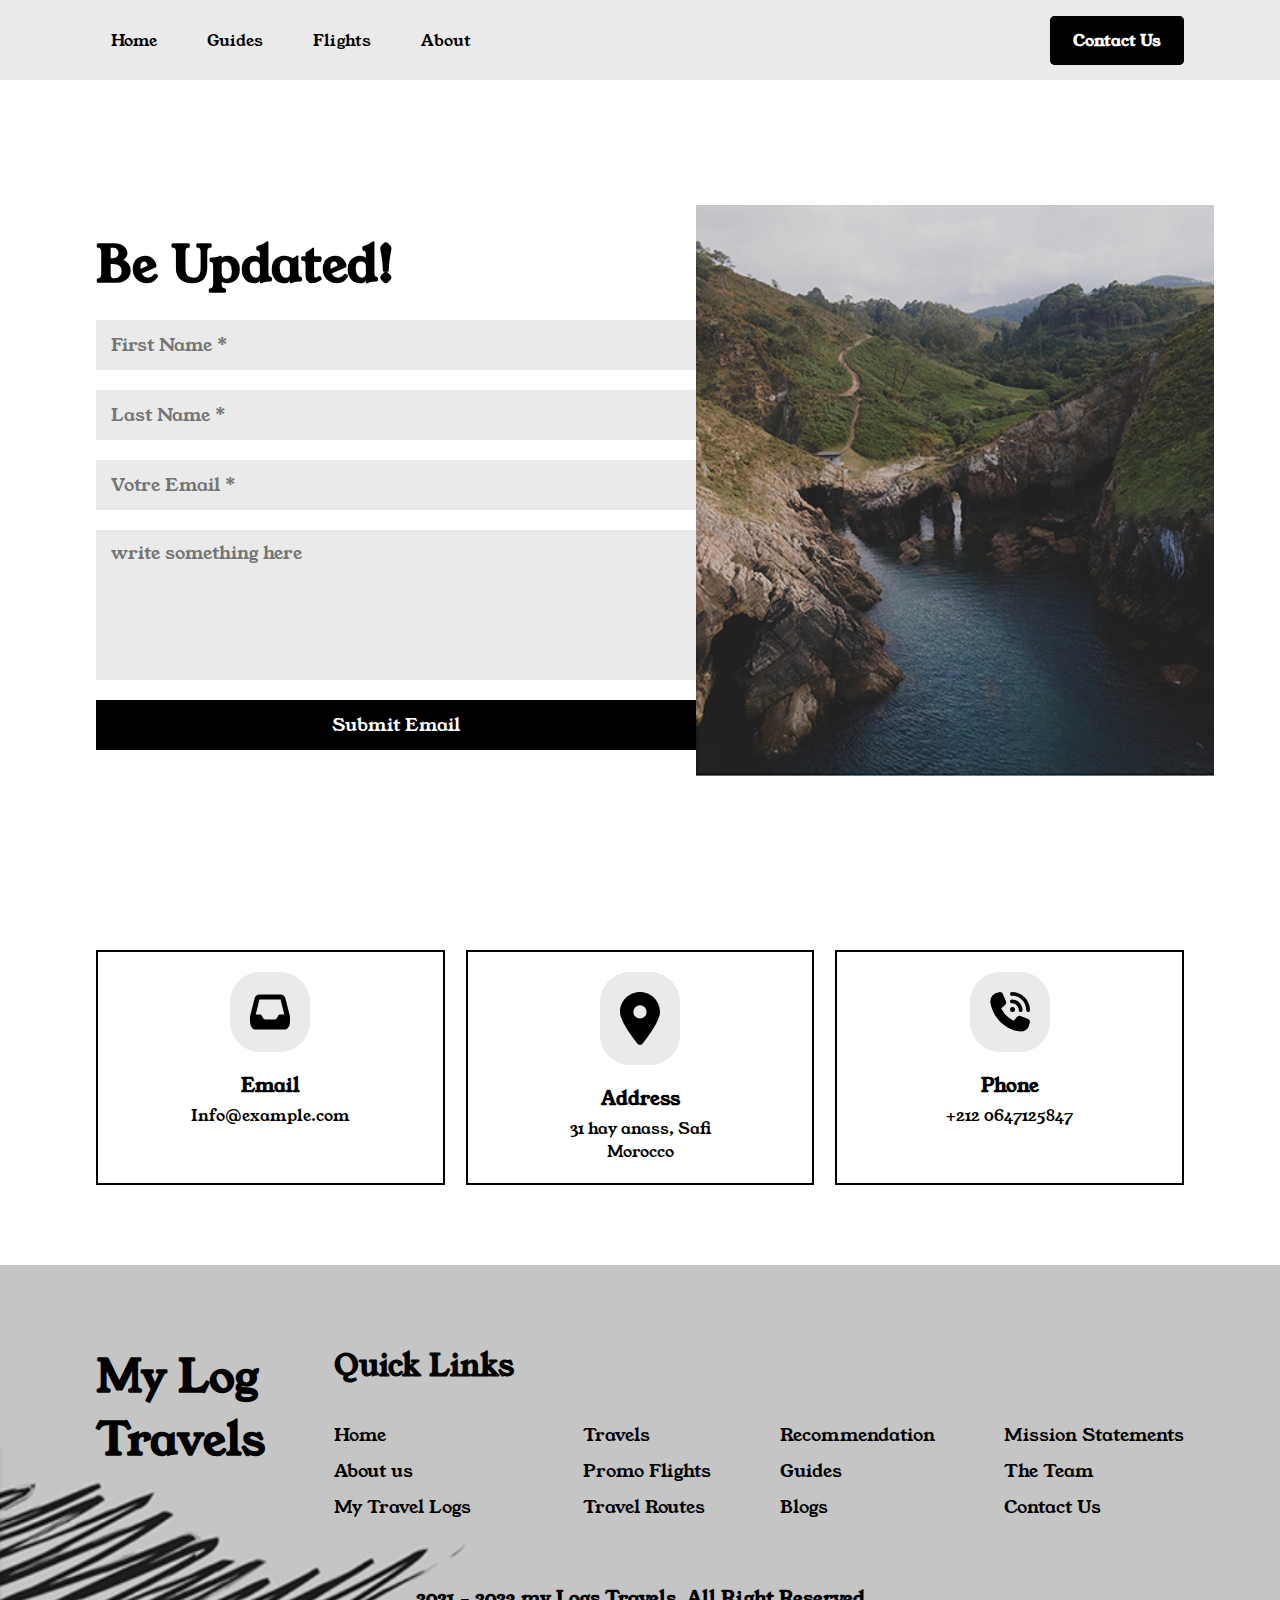
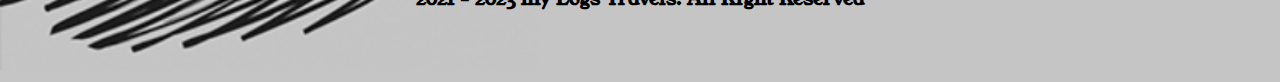
<file: Assets/Html/Contact-us.html>
<!DOCTYPE html>
<html lang="en">
<head>
    <meta charset="UTF-8">
    <meta name="viewport" content="width=device-width, initial-scale=1.0">
    
    <!-- GOOGLE FONTS -->
    <link rel="preconnect" href="https://fonts.googleapis.com">
    <link rel="preconnect" href="https://fonts.gstatic.com" crossorigin>
    <link href="https://fonts.googleapis.com/css2?family=Young+Serif&display=swap" rel="stylesheet">

    <!-- CSS LINK -->
    <link rel="stylesheet" href="../Css/C-reapeat.css">
    <link rel="stylesheet" href="../Css/Contact-us.css">

    <title>Contact Us Page</title>
</head>
<body>
    
    <!-- START HEADER SECTION -->
    <header>
        <div class="container d-flex">

            <div class="links">
                <ul>
                    <li><a href="../../index.html">Home</a></li>
                    <li><a href="Guides.html">Guides</a></li>
                    <li><a href="Flights.html">Flights</a></li>
                    <li><a href="About-us.html">About</a></li>
                </ul>
            </div>

            <div class="contact">
                <a href="Contact-us.html" class="sp-btn-reverse">Contact Us</a>
            </div>
        </div>
    </header>
    <!-- END HEADER SECTION -->

    <!-- START HERO SECTION -->
    <section id="contact-hero">
        <div class="container d-flex">
            
            <div class="my-form">
                <form action="https://formsubmit.co/t-amiine@proton.me" method="POST">

                    <input type="hidden" name="_subject" value="New submission Form Your Travel Agency !">

                    <h1>Be Updated!</h1>
                    <div><input type="text" name="First-Name" placeholder="First Name *" required maxlength="20"></div>
                    <div><input type="text" name="Last-Name" placeholder="Last Name *" required maxlength="20"></div>
                    <div><input type="email" name="email" placeholder="Votre Email *" required ></div>
                    <div class="m-area"><textarea name="Message" placeholder="write something here" required maxlength="200"></textarea></div>
    
                    <input type="hidden" name="_next" value="https://t-amiine.github.io/My-2-Brief/Assets/Html/Thank-you.html">

                    <button type="submit">Submit Email</button>
                </form>
            </div>

            <img src="../Img/Others/contact-hero.png" alt="">
        </div>
    </section>
    <!-- END HERO SECTION -->

    
    <!-- START CONTACT INFORMATION SECTION -->
    <section id="contact-information">
        <div class="container d-flex">
            
            <div class="cnt-information">
                <img src="../Img/Contact Icons/Email.svg" alt="">
                <h3>Email</h3>
                <p>Info@example.com</p>
            </div>

            <div class="cnt-information">
                <img src="../Img/Contact Icons/Location.svg" alt="">
                <h3>Address</h3>
                <p>31 hay anass, Safi <br> Morocco</p>
            </div>

            <div class="cnt-information">
                <img src="../Img/Contact Icons/Phone.svg" alt="">
                <h3>Phone</h3>
                <p>+212 0647125847</p>
            </div>

        </div>
    </section>
    <!-- END CONTACT INFORMATION SECTION -->


    <!-- START FOOTER SECTION -->
    <footer>
        <div class="container d-flex first-f">

            <div>
                <h1>My Log <br> Travels</h1>
            </div>

            <div class="dl-flex">
                <h2>Quick Links</h2>
                <a href="../../index.html">Home</a>
                <a href="About-us.html">About us</a>
                <a href="">My Travel Logs</a>
            </div>

            <div class="dl-flex">
                <a href="">Travels</a>
                <a href="">Promo Flights</a>
                <a href="">Travel Routes</a>
            </div>

            <div class="dl-flex">
                <a href="">Recommendation</a>
                <a href="Guides.html">Guides</a>
                <a href="">Blogs</a>
            </div>

            <div class="dl-flex">
                <a href="">Mission Statements</a>
                <a href="">The Team</a>
                <a href="Contact-us.html">Contact Us</a>
            </div>
        </div>

        <!-- SECOND PART OF THE FOOTER -->
        <div class="last-f">
            <div class="container">
                <h3 style="text-align: center; padding: 10px 0 70px  0;">2021 - 2023 my Logs Travels. All Right Reserved</h3>
            </div>
        </div>

    </footer>
    <!-- END FOOTER SECTION -->
</body>
</html>
</file>
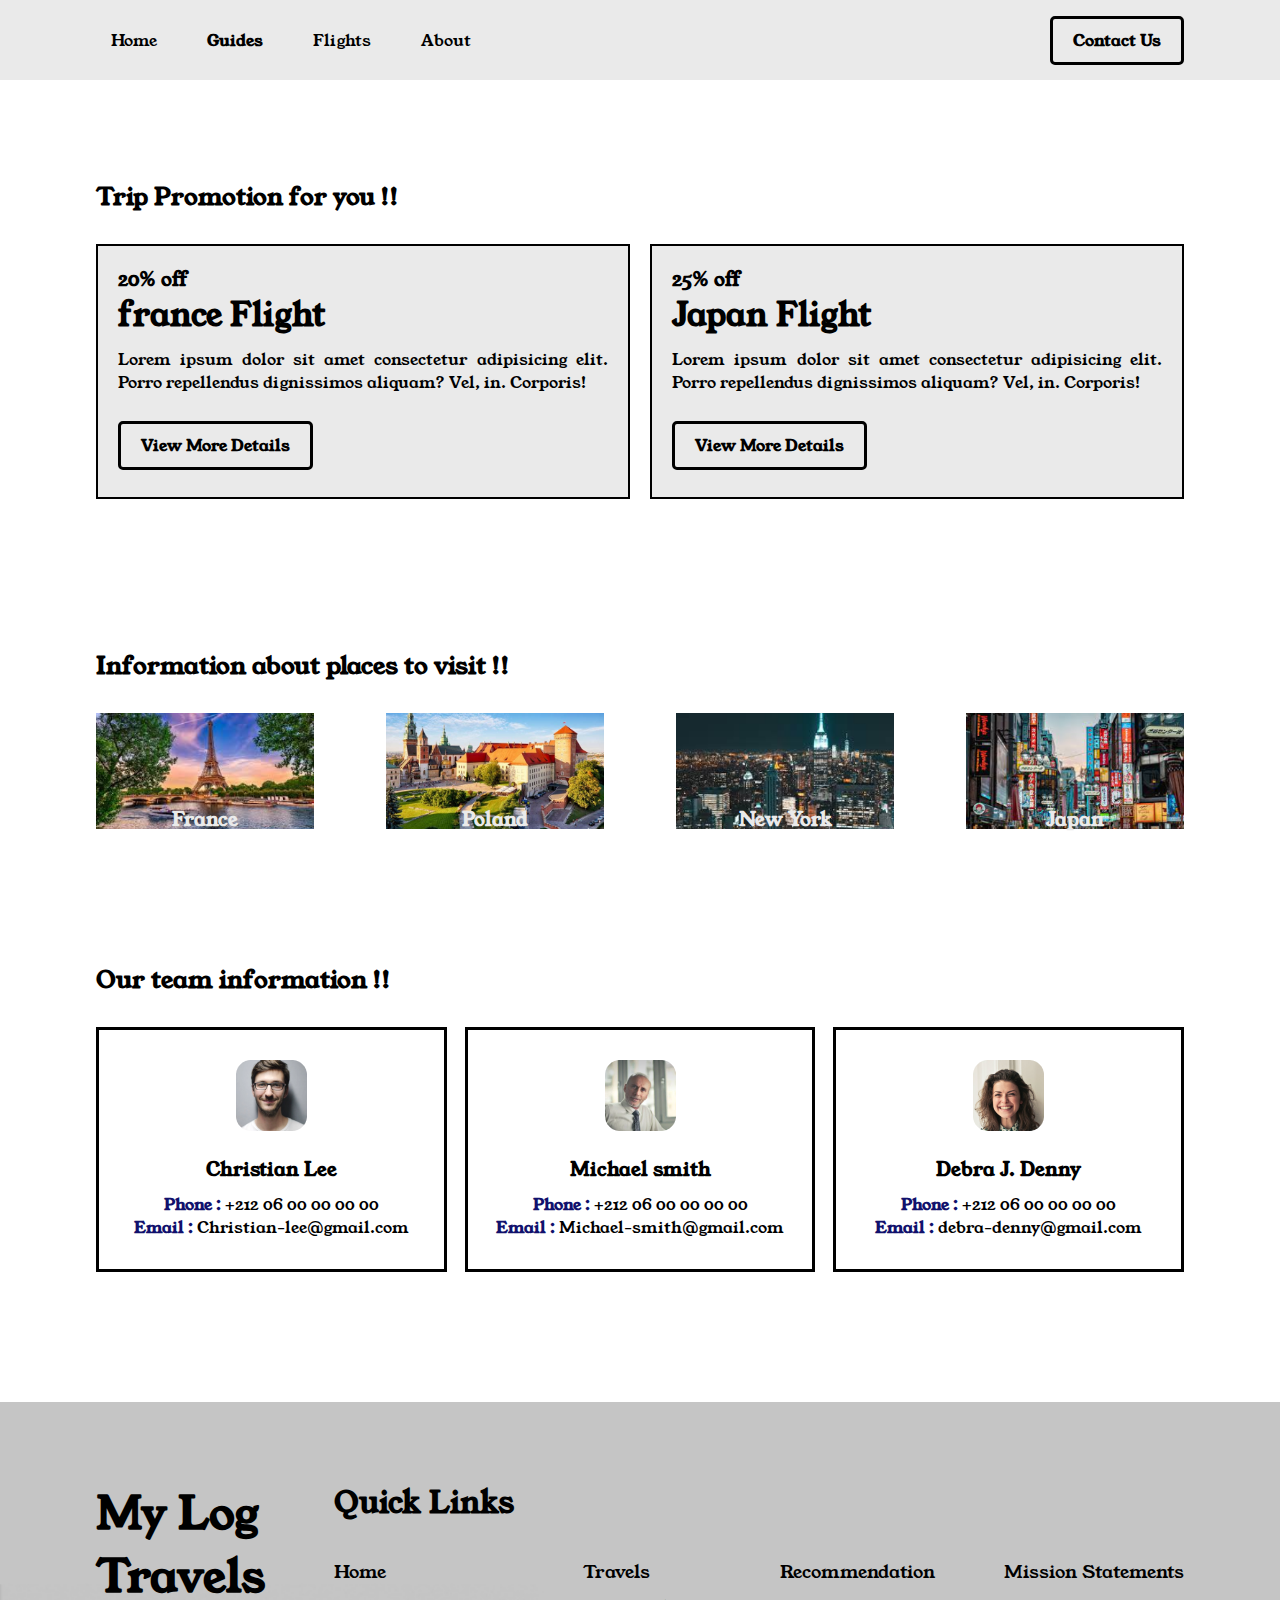
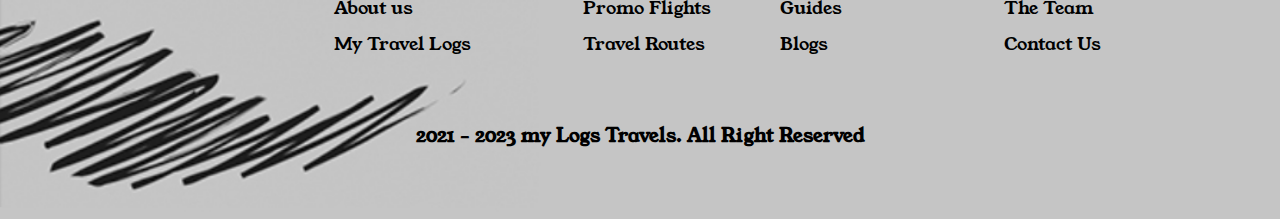
<file: Assets/Html/Guides.html>
<!DOCTYPE html>
<html lang="en">
<head>
    <meta charset="UTF-8">
    <meta name="viewport" content="width=device-width, initial-scale=1.0">
    
    <!-- GOOGLE FONTS -->
    <link rel="preconnect" href="https://fonts.googleapis.com">
    <link rel="preconnect" href="https://fonts.gstatic.com" crossorigin>
    <link href="https://fonts.googleapis.com/css2?family=Young+Serif&display=swap" rel="stylesheet">

    <!-- CSS LINK -->
    <link rel="stylesheet" href="../Css/C-reapeat.css">
    <link rel="stylesheet" href="../Css/Guides.css">

    <title>Guides Pages</title>
</head>
<body>
    
    <!-- START HEADER SECTION -->
    <header>
        <div class="container d-flex">

            <div class="links">
                <ul>
                    <li><a href="../../index.html">Home</a></li>
                    <li><a href="Guides.html" class="active">Guides</a></li>
                    <li><a href="Flights.html">Flights</a></li>
                    <li><a href="About-us.html">About</a></li>
                </ul>
            </div>

            <div class="contact">
                <a href="Contact-us.html" class="sp-btn">Contact Us</a>
            </div>
        </div>
    </header>
    <!-- END HEADER SECTION -->

    <!-- START GUIDES SECTION -->
    <section id="guides-hero">
        <div class="container">
            <h2>Trip Promotion for you !!</h2>
            
            <div class="trip-container d-flex">
                
                <div class="trip">
                    <h3>20% off</h3>
                    <h1>france Flight</h1>
                    <p>Lorem ipsum dolor sit amet consectetur adipisicing elit. Porro repellendus dignissimos aliquam? Vel, in. Corporis!</p>

                    <a class="sp-btn" href="Flight-details.html" target="_blank">View More Details</a>
                </div>

                <div class="trip">
                    <h3>25% off</h3>
                    <h1>Japan Flight</h1>
                    <p>Lorem ipsum dolor sit amet consectetur adipisicing elit. Porro repellendus dignissimos aliquam? Vel, in. Corporis!</p>

                    <a class="sp-btn" href="Flight-details.html" target="_blank">View More Details</a>
                </div>

            </div>
        </div>
    </section>
    <!-- END GUIDES SECTION -->

    <!-- START INFORMATION ABOUT PLACES SECTION -->
    <section id="places-section">
        <div class="container">

            <h2>Information about places to visit !! </h2>

            <div class="places d-flex">

                <div class="places-info place-1">
                    <a href="#"><h3>France</h3></a>
                </div>

                <div class="places-info place-2">
                    <a href="#"><h3>Poland</h3></a>
                </div>

                <div class="places-info place-3">
                    <a href="#"><h3>New York</h3></a>
                </div>

                <div class="places-info place-4">
                    <a href="#"><h3>Japan</h3></a>
                </div>
            </div>
        </div>
    </section>
    <!-- END INFORMATION ABOUT PLACES SECTION -->

    <!-- START EMPLOYEE INFORMATION -->
    <section id="info-cnt">
        <div class="container">

            <!-- <h1>Here's What They <br>Have To Say ... </h1> -->
            <h2>Our team information !! </h2>

            <div class="testimonies-grp d-flex">

                <div class="pr-grp">
                    <img src="../Img/Person/employee-1.png" alt="A Employee image">
                    <h3>Christian	Lee</h3>
                    <p><span>Phone :</span> +212 06 00 00 00 00</p>
                    <p><span>Email :</span> Christian-lee@gmail.com</p>

                </div>

                <div class="pr-grp">
                    <img src="../Img/Person/employee-2.png" alt="A Employee image">
                    <h3>Michael smith</h3>
                    <p><span>Phone :</span> +212 06 00 00 00 00</p>
                    <p><span>Email :</span> Michael-smith@gmail.com</p>
                </div>

                <div class="pr-grp">
                    <img src="../Img/Person/employee-3.png" alt="A Employee image">
                    <h3>Debra J. Denny</h3>
                    <p><span>Phone :</span> +212 06 00 00 00 00</p>
                    <p><span>Email :</span> debra-denny@gmail.com</p>
                </div>

            </div>
        </div>
    </section>



    <!-- START FOOTER SECTION -->
    <footer>
        <div class="container d-flex first-f">

            <div>
                <h1>My Log <br> Travels</h1>
            </div>

            <div class="dl-flex">
                <h2>Quick Links</h2>
                <a href="../../index.html">Home</a>
                <a href="About-us.html">About us</a>
                <a href="">My Travel Logs</a>
            </div>

            <div class="dl-flex">
                <a href="">Travels</a>
                <a href="">Promo Flights</a>
                <a href="">Travel Routes</a>
            </div>

            <div class="dl-flex">
                <a href="">Recommendation</a>
                <a href="Guides.html">Guides</a>
                <a href="">Blogs</a>
            </div>

            <div class="dl-flex">
                <a href="">Mission Statements</a>
                <a href="">The Team</a>
                <a href="Contact-us.html">Contact Us</a>
            </div>
        </div>

        <!-- SECOND PART OF THE FOOTER -->
        <div class="last-f">
            <div class="container">
                <h3 style="text-align: center; padding: 10px 0 70px  0;">2021 - 2023 my Logs Travels. All Right Reserved</h3>
            </div>
        </div>

    </footer>
    <!-- END FOOTER SECTION -->



</body>
</html>
</file>
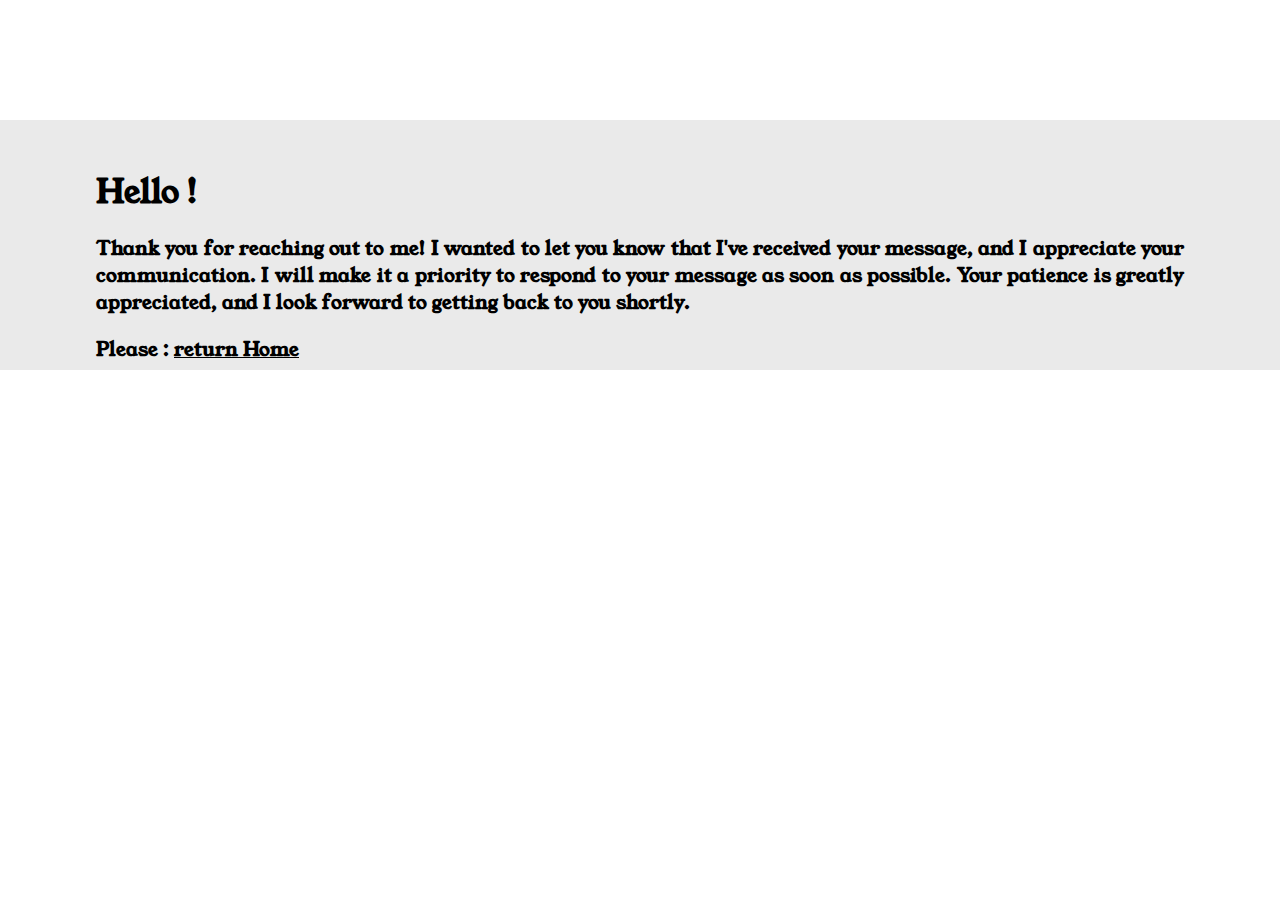
<file: Assets/Html/Thank-you.html>
<!DOCTYPE html>
<html lang="en">
<head>
    <meta charset="UTF-8">
    <meta name="viewport" content="width=device-width, initial-scale=1.0">

    <!-- GOOGLE FONTS -->
    <link rel="preconnect" href="https://fonts.googleapis.com">
    <link rel="preconnect" href="https://fonts.gstatic.com" crossorigin>
    <link href="https://fonts.googleapis.com/css2?family=Young+Serif&display=swap" rel="stylesheet">

    <!-- CSS CODE -->
    <link rel="stylesheet" href="../Css/C-reapeat.css">
    <style>
       section {
            margin-top: 120px;
            width: 100%;
            height: 250px;
            background-color: #eaeaea;
       }
        .container {

            padding: 50px 0 80px 0 ;
        }
        section h3 {
            margin-top: 20px;
            text-align: justify;
        }
    </style>
    <title>Thank You Page</title>
</head>
<body>
    
    <section>
        <div class="container">
            
            <h1>Hello !  </h1>
            <h3>Thank you for reaching out to me! I wanted to let you know that I've received your message, and I appreciate your communication.  I will make it a priority to respond to your message as soon as possible.
                Your patience is greatly appreciated, and I look forward to getting back to you shortly.</h3>

            <h3>Please : <a href="../../index.html"> <u>return Home</u></a></h3>
        </div>
    </section>
</body>
</html>
</file>
<file: Assets/Css/C-reapeat.css>
/* SPECIAL ELEMENTS */ 
/* ==================================================== */
* {margin: 0; padding: 0; font-family: 'Young Serif', serif; }
/* body {background-color: #eaeaea;} */
ul {list-style: none;}
a {text-decoration: none; color: #000;}
.container {width: 85%; margin: 0 auto;}
.d-flex {
    display: flex;
    justify-content: space-between;
}
.dl-flex {
    display: flex;
    flex-direction: column;
    justify-content: flex-end;
}
.active {font-weight: 900;}
.sp-btn,
.sp-btn-reverse {
    padding: 10px 20px;
    border: 3px solid #000;
    border-radius: 5px;
    font-weight: 600;
}
.sp-btn-reverse {background-color: #000; color: #fff;}
.sp-btn:hover,
header .links a:hover {
    background-color: #000;
    color: #fff;
    transition-duration: 1s;
}
.sp-btn-reverse:hover {
    background-color: transparent;
    color: #000;
    transition-duration: 1s;
}

footer,
#testimonies {
    margin-top: 80px;
}


/* HEADER */
/* ==================================================== */
header {
    width: 100%;
    height: 80px;
    background-color: #EAEAEA;
}
header .container {
    height: 80px;
    align-items: center;
}
header ul {display: flex;} 
header ul li a{
    margin-right: 20px;
    padding: 20px 15px;
}

/* FOOTER */
/* ==================================================== */
footer {
    width: 100%;
    height: auto;
    background-image: url(../Img/Background/footer-img.jpg);
    background-repeat: no-repeat;
    background-size: cover;
}

footer .first-f {
    padding: 80px 0 45px 0;
}
footer h1 {
    font-size: 45px;
}
footer h2 {margin-bottom: 35px; font-size: 30px;}
footer a {
    margin-bottom: 10px;
    font-size: 18px;
}

/* TESTIMONIES & GUIDE INFORMATION SECTION */ 
/* =================================== */
#info-cnt {
    height: auto;
    padding: 50px 0;
}
#info-cnt h1 {
    font-size: 40px;
    text-align: center;
    margin-bottom: 30px;
}
#info-cnt h3 {margin: 25px 0 10px 0;}
#info-cnt p {text-align: justify;}
#info-cnt .pr-grp {
    border: 3px solid #000;
    width: 28%;
    padding: 30px 20px;
    display: flex;
    flex-direction: column;
    align-items: center;
}
/* =========================================================*/
</file>
<file: Assets/Css/Contact-us.css>
/* CONTACT PAGE */
/* ================================== */
#contact-hero {height: calc(100vh - 80px);}

#contact-hero .container {
    height: calc(100vh - 80px);
    align-items: center;
}
#contact-hero form div {
    width: 600px;
    background-color: #eaeaea;  
    margin-bottom: 20px;  
    height: 50px;
}
#contact-hero form div input,
#contact-hero form div textarea{
    margin: 0 0 0 15px;
    width: 90%;
    height: 50px;
    outline: 0;
    border: 0;
    background-color: transparent;
    font-size: 18px;
}
#contact-hero form div textarea {margin-top: 10px; resize: none;}
#contact-hero form div textarea,
#contact-hero .m-area {
    height: 150px;
}
#contact-hero form  button {
    background-color: #000;
    width: 100%;
    color: #fff;
    outline: 0;
    border: 0;
    height: 50px;
    font-size: 18px;
    cursor: pointer;
    border: 3px solid #000;
}
#contact-hero form  button:hover {
    background-color: #fff;
    color: #000;
    transition-duration: 1s;
}
#contact-hero h1 {
    font-size: 50px;
    margin-bottom: 20px;
}
/* CONTACT INFORMATION SECTION */
/* ================================== */
.cnt-information {
    margin-top: 50px;
    width: 28%;
    border: 2px solid #000;
    padding: 20px;
    display: flex;
    flex-direction: column;
    align-items: center;
    text-align: center;
}
.cnt-information h3 {margin: 20px 0 5px 0;}
.cnt-information img {
    width: 40px;
    background-color: #eaeaea;
    border-radius: 30px;
    padding: 20px;
}
</file>
<file: Assets/Css/Guides.css>
#guides-hero {
    height: auto;
    padding: 100px 0;
}
#guides-hero .trip-container{width: 100%;}
#guides-hero .trip-container .trip {
    width: 45%;
    background-color: #eaeaea;
    padding: 20px 20px 40px 20px;
    border: 2px solid #000;
}
#guides-hero .trip-container .trip p {
    margin: 10px 0 40px 0;
    text-align: justify;
}

/* INFORMATION ABOUT PLACES */
/* ================================= */
#places-section {
    height: auto;
    padding: 50px 0;
    /* background-color: #f5f5f5; */
}
#places-section .places-info {
    /* background-color: #eaeaea; */
    background-size: 100%;
    background-repeat: no-repeat;
    width: 20%;
    height: 150px;
    display: flex;
    justify-content: center;
    align-items: flex-end;
}
#places-section .place-1 {background-image: url(../Img/Places/France-img.png);}
#places-section .place-2 {background-image: url(../Img/Places/Poland-img.png);}
#places-section .place-3 {background-image: url(../Img/Places/Newyork-img.png);}
#places-section .place-4 {background-image: url(../Img/Places/Japan-img.png);}
#places-section .places-info h3 {
    margin-bottom: 30px;
    color: #eaeaea;
}



#info-cnt .container span {
    font-weight: 600;
    color: rgb(17, 17, 109);
}


/* SOME MARGIN  */
/* ================================= */
#info-cnt h2,
#guides-hero h2,
#places-section h2 {
    margin-bottom: 30px;
}
</file>
